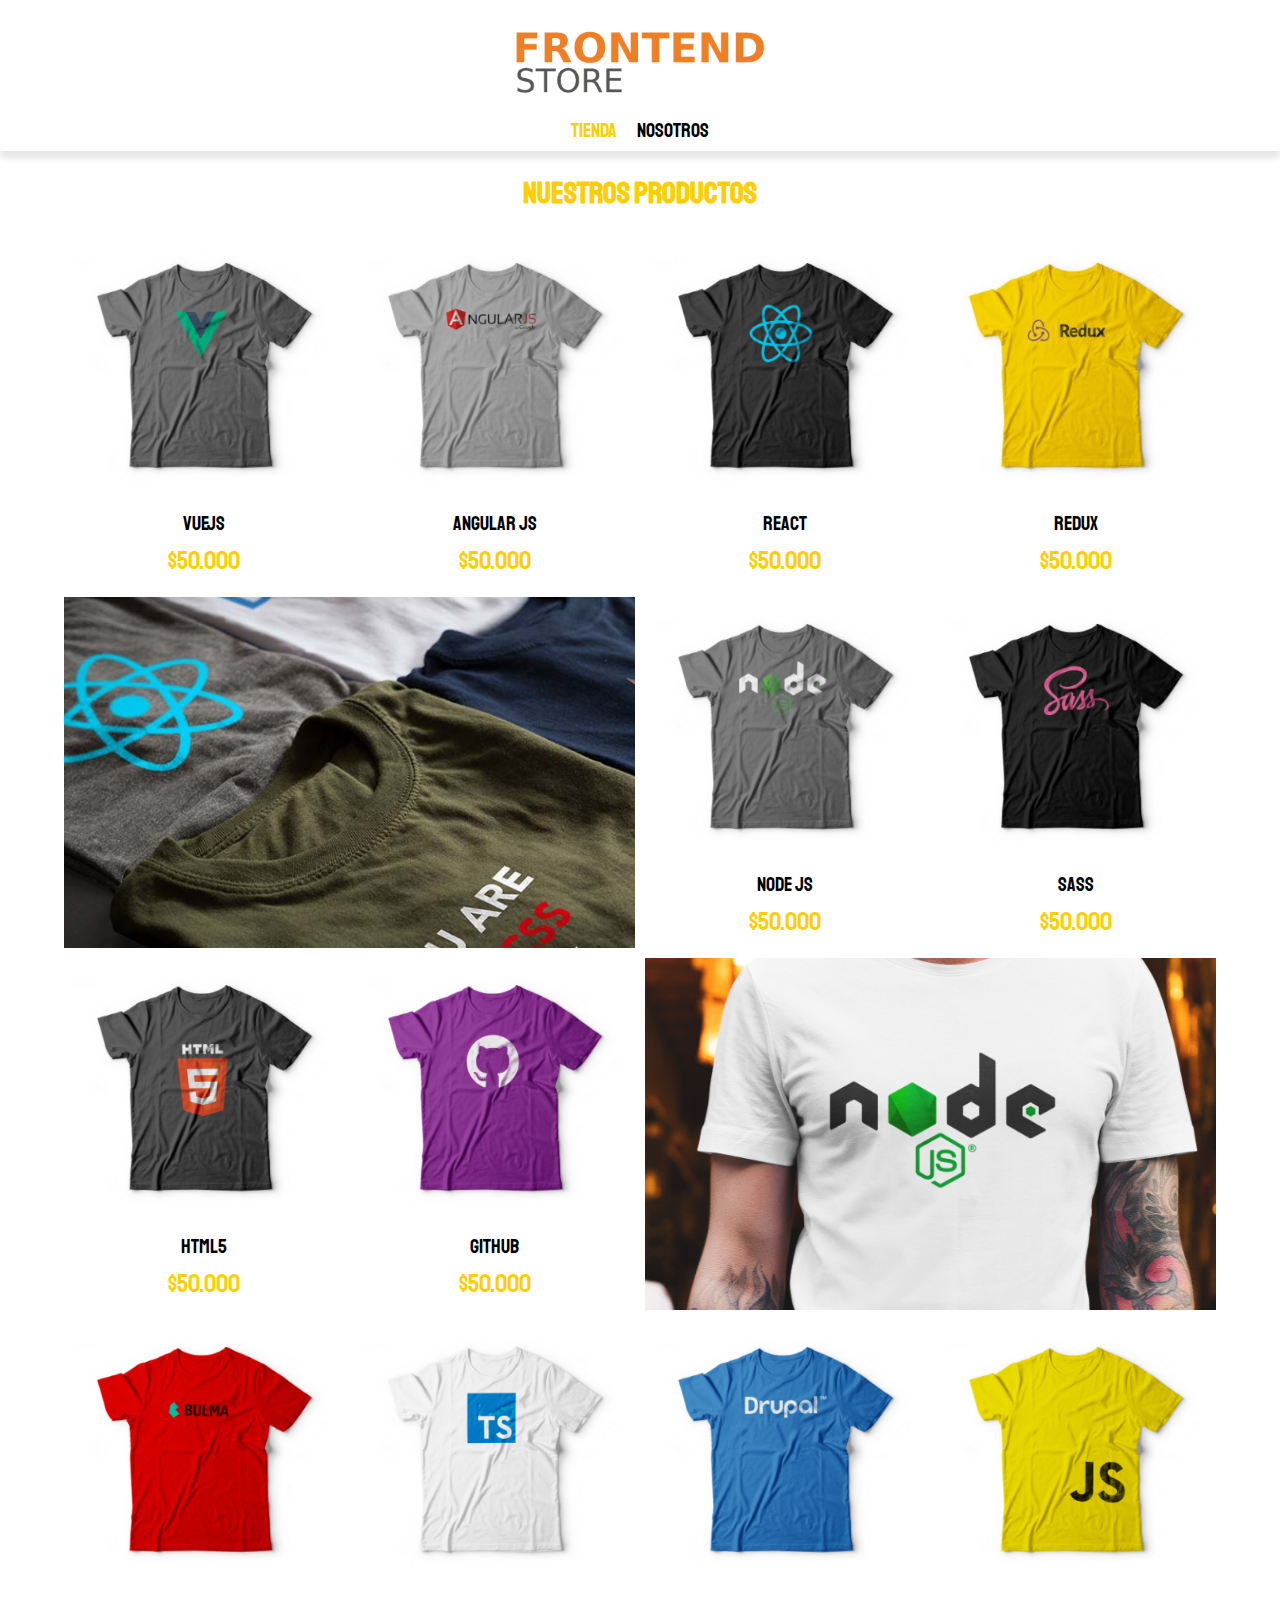
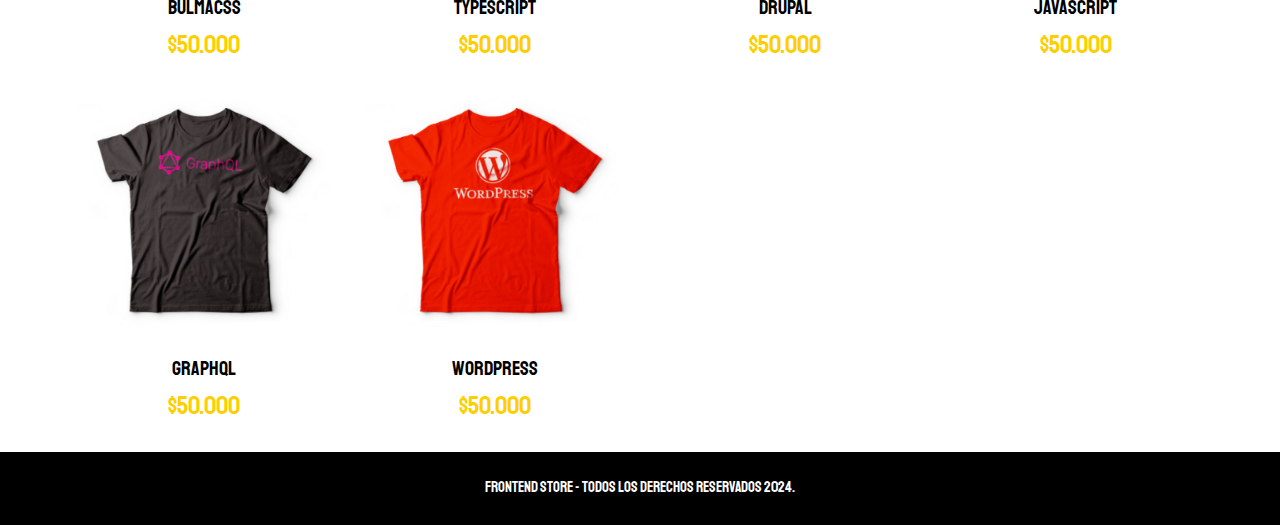
<file: index.html>
<!DOCTYPE html>
<html lang="en">
<head>
    <meta charset="UTF-8">
    <title>FrontEnd Store</title>
    <link rel="stylesheet" href="css/normalize.css">
    <link rel="stylesheet" href="css/style.css">
    <link href="https://fonts.googleapis.com/css2?family=Krub:wght@400;700&family=Staatliches&display=swap"
          rel="stylesheet">
</head>
<body>
    <header class="header">
        <a href="index.html">
            <img class="header__logo" src="img/Logo2.png" alt="logo">
        </a>
    </header>

    <nav class="navigation">
        <a class="link__navigation link__navigation--active" href="index.html">Tienda</a>
        <a class="link__navigation" href="aboutUs.html">Nosotros</a>
    </nav>

    <main class="container">
        <h1>Nuestros Productos</h1>

        <div class="grid">
            <div class="product">
                <a href="product.html">
                    <img class="product__image" src="img/1.jpg" alt="t-shirt image">
                    <div class="product__info">
                        <p class="product__name">VueJS</p>
                        <p class="product__price">$50.000</p>
                    </div>
                </a>
            </div> <!-- .product -->

            <div class="product">
                <a href="product.html">
                    <img class="product__image" src="img/2.jpg" alt="t-shirt image">
                    <div class="product__info">
                        <p class="product__name">Angular JS</p>
                        <p class="product__price">$50.000</p>
                    </div>
                </a>
            </div> <!-- .product -->

            <div class="product">
                <a href="product.html">
                    <img class="product__image" src="img/3.jpg" alt="t-shirt image">
                    <div class="product__info">
                        <p class="product__name">React</p>
                        <p class="product__price">$50.000</p>
                    </div>
                </a>
            </div> <!-- .product -->

            <div class="product">
                <a href="product.html">
                    <img class="product__image" src="img/4.jpg" alt="t-shirt image">
                    <div class="product__info">
                        <p class="product__name">Redux</p>
                        <p class="product__price">$50.000</p>
                    </div>
                </a>
            </div> <!-- .product -->

            <div class="product">
                <a href="product.html">
                    <img class="product__image" src="img/5.jpg" alt="t-shirt image">
                    <div class="product__info">
                        <p class="product__name">Node JS</p>
                        <p class="product__price">$50.000</p>
                    </div>
                </a>
            </div> <!-- .product -->

            <div class="product">
                <a href="product.html">
                    <img class="product__image" src="img/6.jpg" alt="t-shirt image">
                    <div class="product__info">
                        <p class="product__name">Sass</p>
                        <p class="product__price">$50.000</p>
                    </div>
                </a>
            </div> <!-- .product -->

            <div class="product">
                <a href="product.html">
                    <img class="product__image" src="img/7.jpg" alt="t-shirt image">
                    <div class="product__info">
                        <p class="product__name">HTML5</p>
                        <p class="product__price">$50.000</p>
                    </div>
                </a>
            </div> <!-- .product -->

            <div class="product">
                <a href="product.html">
                    <img class="product__image" src="img/8.jpg" alt="t-shirt image">
                    <div class="product__info">
                        <p class="product__name">Github</p>
                        <p class="product__price">$50.000</p>
                    </div>
                </a>
            </div> <!-- .product -->

            <div class="product">
                <a href="product.html">
                    <img class="product__image" src="img/9.jpg" alt="t-shirt image">
                    <div class="product__info">
                        <p class="product__name">BulmaCSS</p>
                        <p class="product__price">$50.000</p>
                    </div>
                </a>
            </div> <!-- .product -->

            <div class="product">
                <a href="product.html">
                    <img class="product__image" src="img/10.jpg" alt="t-shirt image">
                    <div class="product__info">
                        <p class="product__name">TypeScript</p>
                        <p class="product__price">$50.000</p>
                    </div>
                </a>
            </div> <!-- .product -->

            <div class="product">
                <a href="product.html">
                    <img class="product__image" src="img/11.jpg" alt="t-shirt image">
                    <div class="product__info">
                        <p class="product__name">Drupal</p>
                        <p class="product__price">$50.000</p>
                    </div>
                </a>
            </div> <!-- .product -->

            <div class="product">
                <a href="product.html">
                    <img class="product__image" src="img/12.jpg" alt="t-shirt image">
                    <div class="product__info">
                        <p class="product__name">JavaScript</p>
                        <p class="product__price">$50.000</p>
                    </div>
                </a>
            </div> <!-- .product -->

            <div class="product">
                <a href="product.html">
                    <img class="product__image" src="img/13.jpg" alt="t-shirt image">
                    <div class="product__info">
                        <p class="product__name">graphQl</p>
                        <p class="product__price">$50.000</p>
                    </div>
                </a>
            </div> <!-- .product -->

            <div class="product">
                <a href="product.html">
                    <img class="product__image" src="img/14.jpg" alt="t-shirt image">
                    <div class="product__info">
                        <p class="product__name">WordPress</p>
                        <p class="product__price">$50.000</p>
                    </div>
                </a>
            </div> <!-- .product -->

            <div class="graphic shirt--graphic"></div>
            <div class="graphic node--graphic"></div>
        </div>
    </main>

    <footer class="footer">
        <p class="text__footer">Frontend store - todos los derechos reservados 2024.</p>
    </footer>

</body>
</html>
</file>
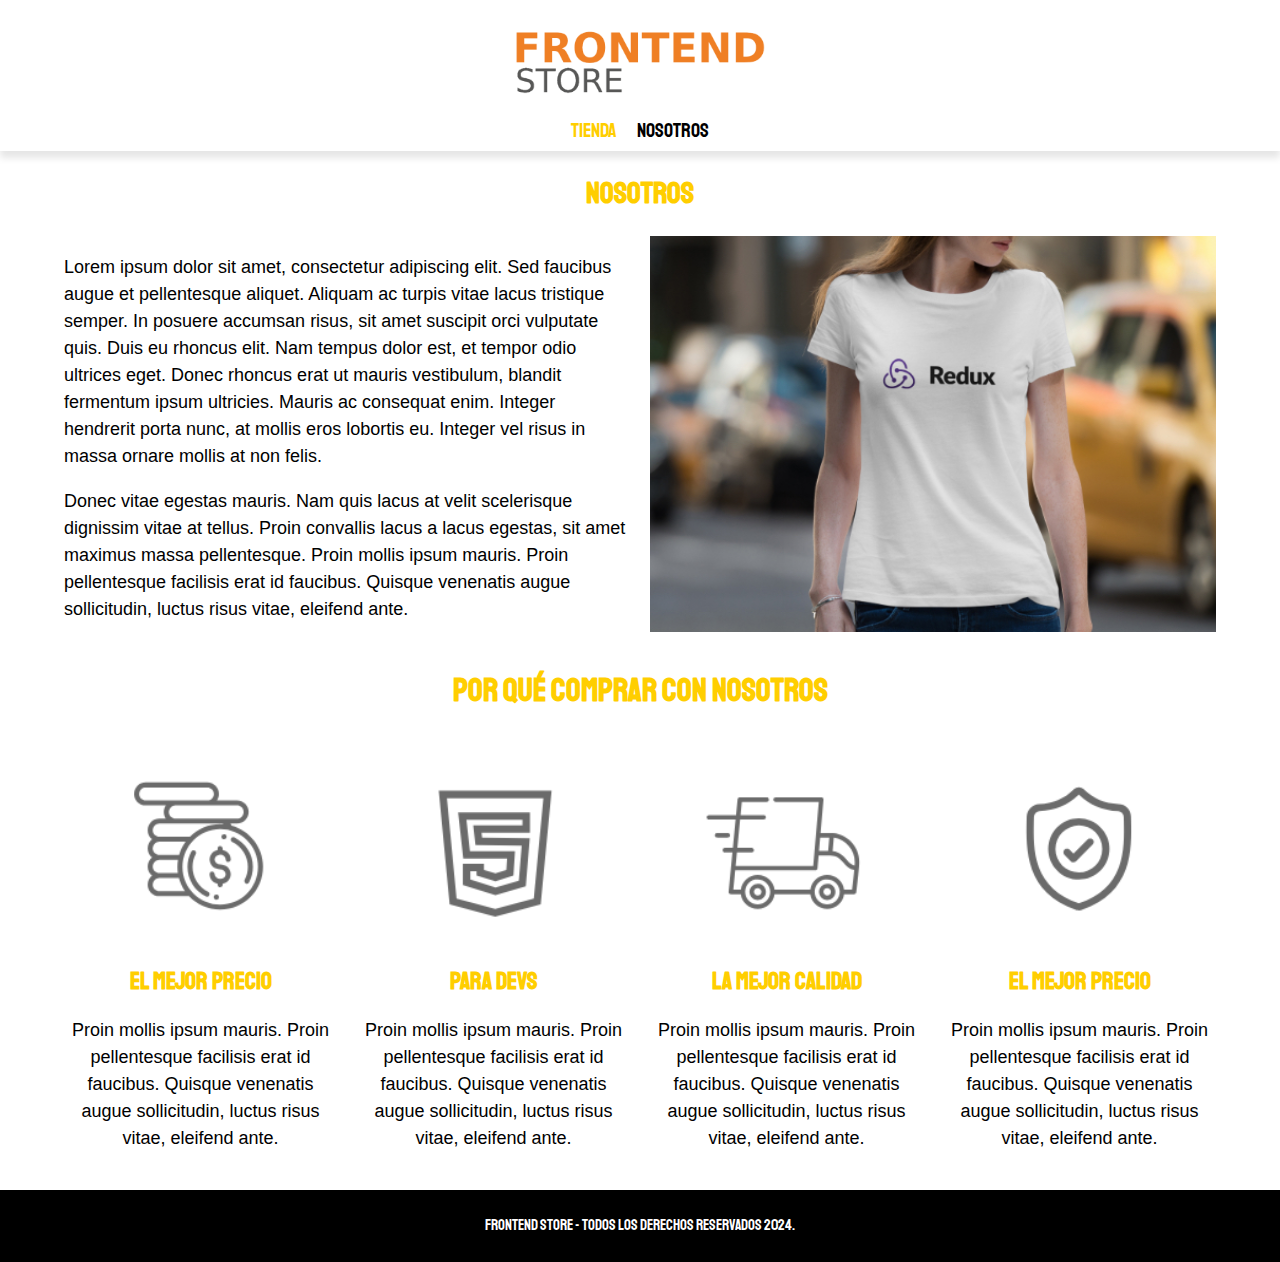
<file: aboutUs.html>
<!DOCTYPE html>
<html lang="en">
<head>
    <meta charset="UTF-8">
    <title>FrontEnd Store</title>
    <link rel="stylesheet" href="css/normalize.css">
    <link rel="stylesheet" href="css/style.css">
    <link href="https://fonts.googleapis.com/css2?family=Krub:wght@400;700&family=Staatliches&display=swap"
          rel="stylesheet">
</head>
<body>
    <header class="header">
        <a href="index.html">
            <img class="header__logo" src="img/Logo2.png" alt="logo">
        </a>
    </header>

    <nav class="navigation">
        <a class="link__navigation link__navigation--active" href="index.html">Tienda</a>
        <a class="link__navigation" href="aboutUs.html">Nosotros</a>
    </nav>

    <main class="container">
        <h1>Nosotros</h1>

        <div class="aboutUs">
            <div class="aboutUs__content">

                <p>Lorem ipsum dolor sit amet, consectetur adipiscing elit. Sed faucibus augue et pellentesque aliquet.
                    Aliquam ac turpis vitae lacus tristique semper. In posuere accumsan risus, sit amet suscipit orci
                    vulputate quis. Duis eu rhoncus elit. Nam tempus dolor est, et tempor odio ultrices eget. Donec
                    rhoncus erat ut mauris vestibulum, blandit fermentum ipsum ultricies. Mauris ac consequat enim.
                    Integer hendrerit porta nunc, at mollis eros lobortis eu. Integer vel risus in massa ornare mollis
                    at non felis.</p>

                <p>Donec vitae egestas mauris. Nam quis lacus at velit scelerisque dignissim vitae at tellus. Proin
                    convallis lacus a lacus egestas, sit amet maximus massa pellentesque. Proin mollis ipsum mauris.
                    Proin pellentesque facilisis erat id faucibus. Quisque venenatis augue sollicitudin, luctus risus
                    vitae, eleifend ante.</p>

            </div>
            <img class="aboutUs__image" src="img/nosotros.jpg" alt="">
        </div>
    </main>

    <section class="buy container">
        <h2 class="title__buy">Por qué comprar con nosotros</h2>

        <div class="blocks">
            <div class="block">
                <img class="image__block" src="img/icono_1_gray.png" alt="porque comprar">
                <h3 class="title__block">El Mejor Precio</h3>
                <p> Proin mollis ipsum mauris.
                    Proin pellentesque facilisis erat id faucibus. Quisque venenatis augue sollicitudin, luctus risus
                    vitae, eleifend ante.</p>
            </div> <!-- block -->
            <div class="block">
                <img class="image__block" src="img/icono_2_gray.png" alt="porque comprar">
                <h3 class="title__block">Para Devs</h3>
                <p> Proin mollis ipsum mauris.
                    Proin pellentesque facilisis erat id faucibus. Quisque venenatis augue sollicitudin, luctus risus
                    vitae, eleifend ante.</p>
            </div> <!-- block -->
            <div class="block">
                <img class="image__block" src="img/icono_3_gray.png" alt="porque comprar">
                <h3 class="title__block">La Mejor Calidad</h3>
                <p> Proin mollis ipsum mauris.
                    Proin pellentesque facilisis erat id faucibus. Quisque venenatis augue sollicitudin, luctus risus
                    vitae, eleifend ante.</p>
            </div> <!-- block -->
            <div class="block">
                <img class="image__block" src="img/icono_4_gray.png" alt="porque comprar">
                <h3 class="title__block">El Mejor Precio</h3>
                <p> Proin mollis ipsum mauris.
                    Proin pellentesque facilisis erat id faucibus. Quisque venenatis augue sollicitudin, luctus risus
                    vitae, eleifend ante.</p>
            </div> <!-- block -->
        </div> <!-- blocks -->
    </section>

    <footer class="footer">
        <p class="text__footer">Frontend store - todos los derechos reservados 2024.</p>
    </footer>

</body>
</html>
</file>
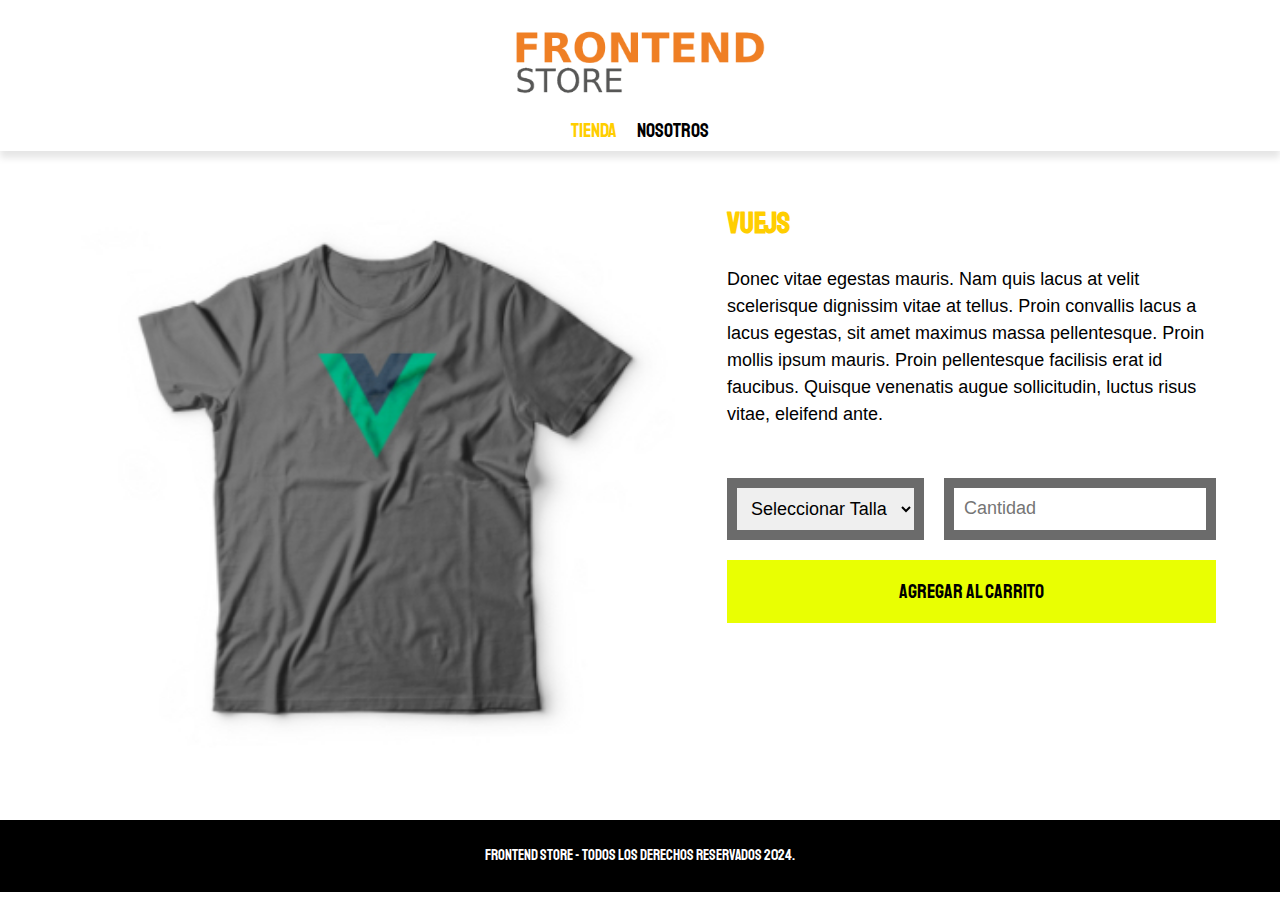
<file: product.html>
<!DOCTYPE html>
<html lang="en">
<head>
    <meta charset="UTF-8">
    <title>FrontEnd Store</title>
    <link rel="stylesheet" href="css/normalize.css">
    <link rel="stylesheet" href="css/style.css">
    <link href="https://fonts.googleapis.com/css2?family=Krub:wght@400;700&family=Staatliches&display=swap"
          rel="stylesheet">
</head>
<body>
    <header class="header">
        <a href="index.html">
            <img class="header__logo" src="img/Logo2.png" alt="logo">
        </a>
    </header>

    <nav class="navigation">
        <a class="link__navigation link__navigation--active" href="index.html">Tienda</a>
        <a class="link__navigation" href="aboutUs.html">Nosotros</a>
    </nav>

    <main class="container">
       <!-- <h1>VueJS</h1> -->

        <div class="shirt">
            <img class="shirt__image" src="img/1.jpg" alt="shirt image">

            <div class="shirt__content">
                <h1 class="title__shirt">VueJS</h1>
                <p>Donec vitae egestas mauris. Nam quis lacus at velit scelerisque dignissim vitae at tellus. Proin
                    convallis lacus a lacus egestas, sit amet maximus massa pellentesque. Proin mollis ipsum mauris.
                    Proin pellentesque facilisis erat id faucibus. Quisque venenatis augue sollicitudin, luctus risus
                    vitae, eleifend ante.</p>

                <form class="form">
                    <select class="input__form">
                        <option disabled selected>Seleccionar Talla</option>
                        <option>S</option>
                        <option>M</option>
                        <option>L</option>
                    </select>

                    <input class="input__form" type="number" placeholder="Cantidad" min="1">
                    <input class="submit__form" type="submit" value="Agregar al Carrito">
                </form>

            </div>
        </div>
    </main>


    <footer class="footer">
        <p class="text__footer">Frontend store - todos los derechos reservados 2024.</p>
    </footer>

</body>
</html>
</file>
<file: css/style.css>
:root {
    --primary: #ffffff;
    --darkPrimary: #6b6b6b;
    --secundary: #FFCE00;
    --darkSecudary: rgb(233, 287, 2);
    --white: #FFF;
    --black: #000;

    --mainFont: 'staatliches', cursive;

}

/* apply a natural box layout model to all elements, but allowing components to change */

html {
    box-sizing: border-box;
    font-size: 62.5%;
}

*, *:before, *:after {
    box-sizing: inherit;
}

/** Globales **/
body {
    background-color: var(--primary);
    font-size: 1.6rem;
    line-height: 1.5;
}

p {
    font-size: 1.8rem;
    font-family: Arial, Helvetica, SansSerif;
    color: var(--black);
}

a {
    text-decoration: none;
}

img {
    width: 100%;
}

.container {
    max-width: 90%;
    margin: 0 auto;
}

h1, h2, h3 {
    text-align: center;
    color: var(--secundary);
    font-family: var(--mainFont);
}

h1 {
    font-size: 3rem;
}

h2 {
    font-size: 3.2rem;
}

h3 {
    font-size: 2.4rem;
}

/** Header **/
.header {
    display: flex;
    justify-content: center;
}

.header__logo {
    margin: 3rem 0 1rem;
    width: 250px;
    height: auto;
}

/** Footer **/
.footer {
    background-color: var(--black);
    padding: 1rem;
    margin-top: 2rem;
}

.text__footer {
    font-family: var(--mainFont);
    text-align: center;
    font-size: 1.5rem;
    color: var(--white);
}


/** Navegación **/

.navigation {
    padding: .5rem 0;
    display: flex;
    justify-content: center;
    gap: 2rem;
    box-shadow: 0 7px 7px rgba(0, 0, 0, 0.1); /* Más sombra hacia abajo */

}

.link__navigation {
    font-family: var(--mainFont);
    color: var(--black);
    font-size: 2rem;
}

.link__navigation--active,
.link__navigation:hover {
    color: var(--secundary);
}

/** Grid **/
.grid {
    display: grid;
    grid-template-columns: repeat(2, 1fr);
    gap: 1rem;
}

@media (min-width: 768px) {
    .grid {
        grid-template-columns: repeat(4, 1fr);
    }
}

/** Productos **/

.product {
    padding: .1rem;

}

.product__info {

}

.product__name {
    font-size: 2rem;
    color: var(--black);
    margin: 0 !important;
}

.product__price {
    font-size: 2.5rem;
    color: var(--secundary);
}

.product__name,
.product__price {
    font-family: var(--mainFont);
    margin: 1rem 0;
    text-align: center;
    line-height: 1.2;
}

/** Gráficos **/
.graphic {
    min-height: 30rem;
    background-repeat: no-repeat;
    background-size: cover;
    grid-column: 1 / 3;
}

.shirt--graphic {
    background-image: url("../img/grafico1.jpg");
    grid-row: 2 / 3;
}

.node--graphic {
    background-image: url("../img/grafico2.jpg");
    grid-row: 6 / 7;
}

@media (min-width: 768px) {
    .node--graphic {
        background-image: url("../img/grafico2.jpg");
        grid-column: 3 / 5;
        grid-row: 3 / 4;
    }
}


/** Nosotros **/
.aboutUs {
    display: grid;
    grid-template-rows: repeat(2, auto);
}

@media (min-width: 768px) {
    .aboutUs {
        grid-template-columns: repeat(2, 1fr);
        column-gap: 2rem;

    }
}

.aboutUs__content p {
    color: var(--black);
}

.aboutUs__image {
    grid-row: 1 / 2;
}

@media (min-width: 768px) {
    .aboutUs__image {
        grid-column: 2 / 3;
    }
}

/** Bloques **/
.blocks {
    display: grid;
    grid-template-columns: repeat(2, 1fr);
    gap: 2rem;
}

@media (min-width: 768px) {
    .blocks {
        grid-template-columns: repeat(4, 1fr);
    }
}

.block {
    text-align: center;
}


.title__block {
    margin: 0;
}

/** Página del Producto **/
@media (min-width: 768px) {
    .shirt {
        display: grid;
        grid-template-columns: 1.5fr 1fr;
        column-gap: 2rem;
    }
}

.shirt {
    margin-top: 3rem;
}

.title__shirt {
    text-align: start;
}

.form {
    display: grid;
    grid-template-columns: repeat(2, 1fr);
    gap: 2rem;
    margin-top: 5rem;
}

.input__form {
    border: 1rem solid var(--darkPrimary);
    font-size: 1.8rem;
    font-family: Arial, Helvetica, SansSerif;
    padding: 1rem;
}

@media (max-width: 768px) {
    .input__form {
        border: 1rem solid var(--darkPrimary);
        font-size: 2rem;
        font-family: Arial, Helvetica, SansSerif;
        padding: 1rem;
        grid-column: 1 / 3;
    }
}

.submit__form {
    background-color: var(--darkSecudary);
    border: none;
    font-size: 2rem;
    font-family: var(--mainFont);
    padding: 2rem;
    transition: background-color .3s ease;
    grid-column: 1 / 3;
}

.submit__form:hover {
    cursor: pointer;
    background-color: var(--secundary);
}
</file>
